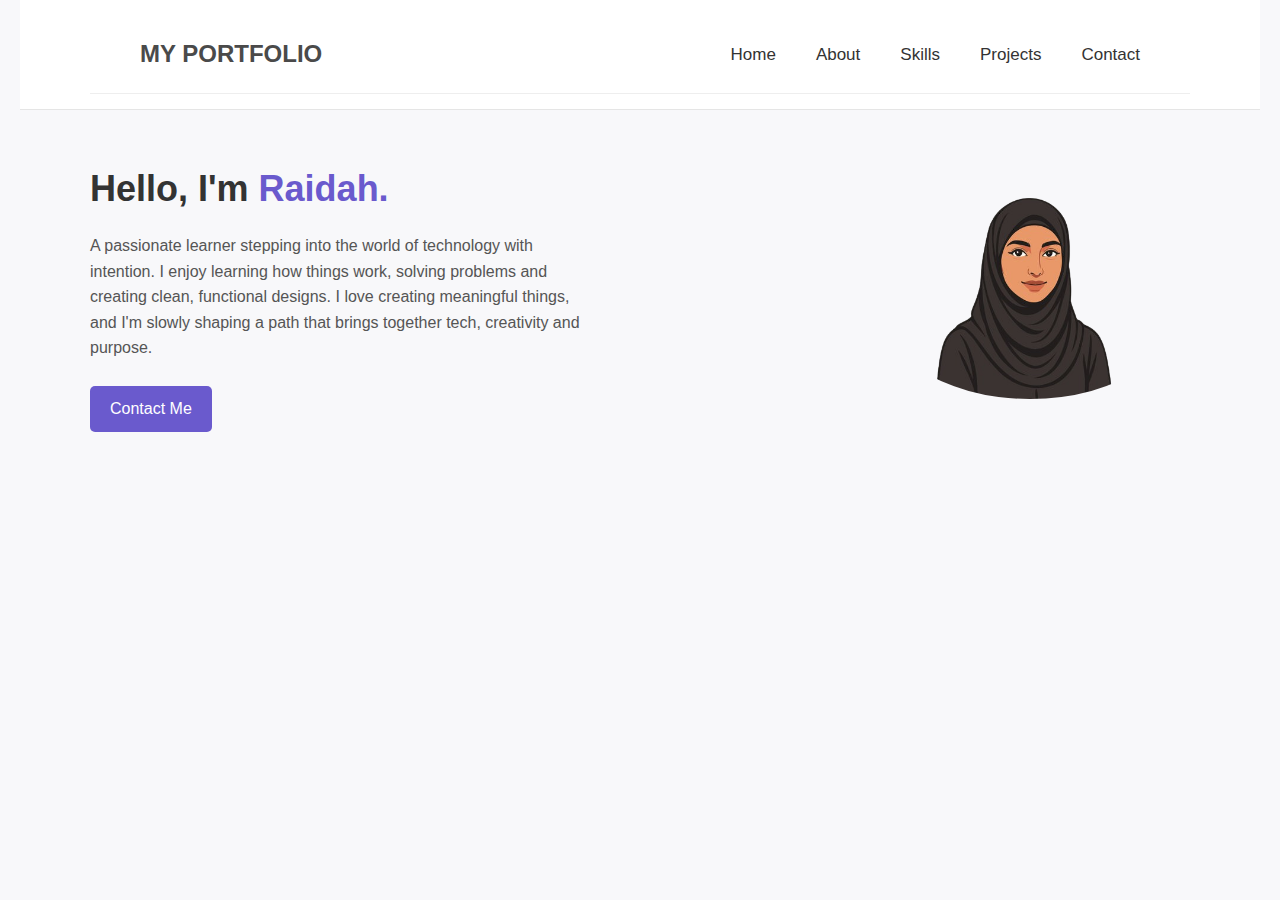
<file: index.html>
<!DOCTYPE html>
<html lang="en">
<head>
    <meta charset="UTF-8">
    <meta name="viewport" content="width=device-width, initial-scale=1.0">
    <title>RAIDAH'S PORTFOLIO</title>
    <link rel="stylesheet" href="styles/styles.css">
</head>
<body>
    <header>
        <nav class="navbar">
            <h1 class="logo">MY PORTFOLIO</h1>
            <ul class="nav-links">
                <li><a href="index.html">Home</a></li>
                <li><a href="pages/about.html">About</a></li>
                <li><a href="pages/skills.html">Skills</a></li>
                <li><a href="pages/projects.html">Projects</a></li>
                <li><a href="pages/contact.html">Contact</a></li>
            </ul>
        </nav>
    </header>
    <section class="hero">
        <div class="text-container">
            <h2>Hello, I'm <span>Raidah.</span></h2>
            <p>A passionate learner stepping into the world of technology with intention. I enjoy learning how things work, solving problems and creating clean, functional designs. I love creating meaningful things, and I'm slowly shaping a path that brings together tech, creativity and purpose.</p>
            <a href="pages/contact.html" class="btn">Contact Me</a>
        </div>
        <div class="image-container">
            <img src="images/profile-1.png" alt="profile illustration">
        </div>
    </section>

    
    <script src="scripts/script.js"></script>
    
</body>
</html>
</file>
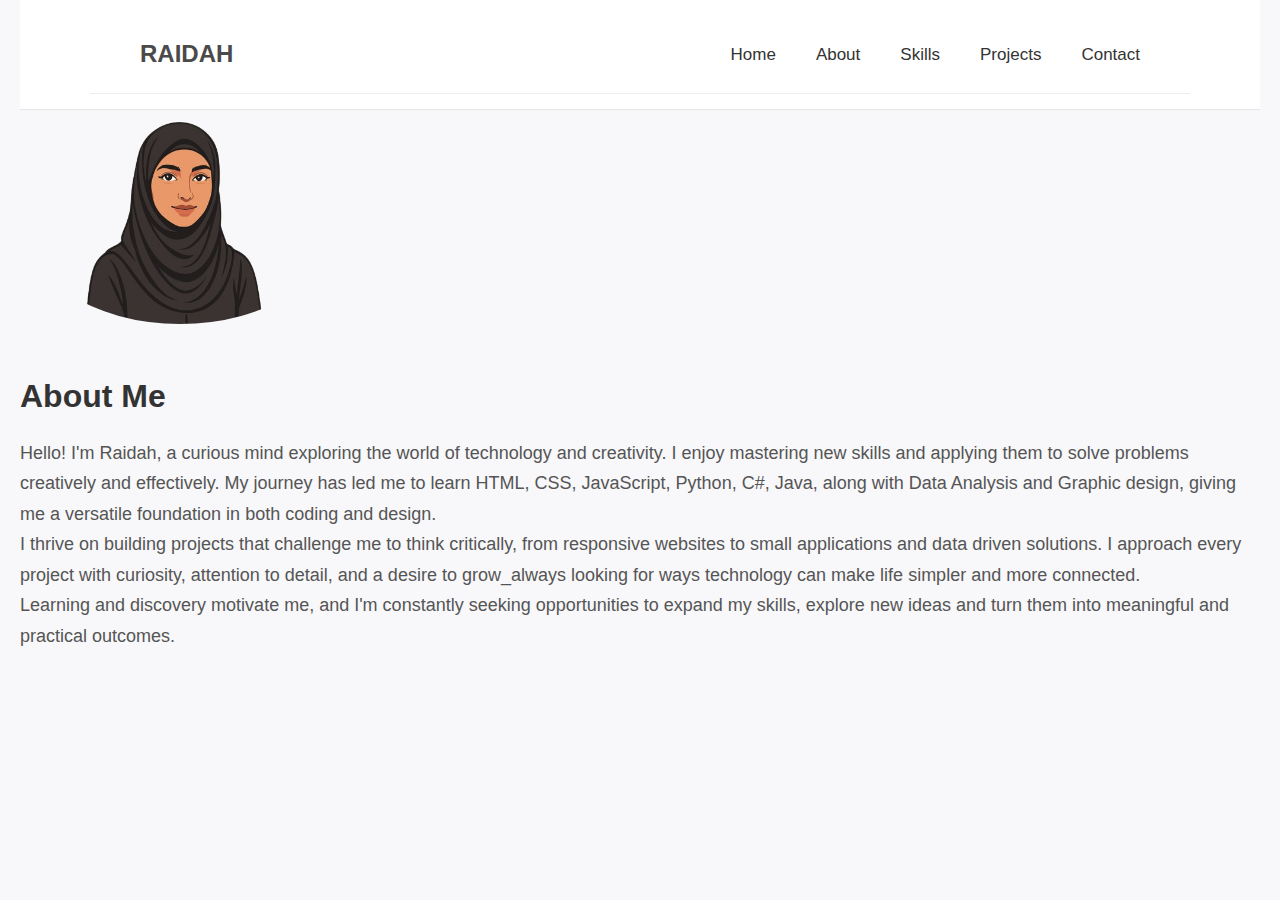
<file: pages/about.html>
<!DOCTYPE html>
<html lang="en">
<head>
    <meta charset="UTF-8">
    <meta name="viewport" content="width=device-width, initial-scale=1.0">
    <title>About me - Raidah</title>
    <link rel="stylesheet" href="../styles/styles.css">
</head>
<body>
    <header>
        <nav class="navbar">
            <h1 class="logo">RAIDAH</h1>
            <ul class="nav-links">
                <li><a href="../index.html">Home</a></li>
                <li><a href="about.html">About</a></li>
                <li><a href="skills.html">Skills</a></li>
                <li><a href="projects.html">Projects</a></li>
                <li><a href="contact.html">Contact</a></li>
            </ul>
        </nav>
    </header>
    <section class="about">
        <div class="about-container">
            <div class="about-image">
                <img src="../images/profile-1.png" alt="Profile illustration">
            </div>
            <div class="about-text">
                <h2>About Me</h2>
                <p>Hello! I'm Raidah, a curious mind exploring the world of technology and creativity. I enjoy mastering new skills and applying them to solve problems creatively and effectively. My journey has led me to learn HTML, CSS, JavaScript, Python, C#, Java, along with Data Analysis and Graphic design, giving me a versatile foundation in both coding and design. <br> I thrive on building projects that challenge me to think critically, from responsive websites to small applications and data driven solutions. I approach every project with curiosity, attention to detail, and a desire to grow_always looking for ways technology can make life simpler and more connected. <br> Learning and discovery motivate me, and I'm constantly seeking opportunities to expand my skills, explore new ideas and turn them into meaningful and practical outcomes.
                </p>
            </div>
        </div>
    </section>
    <script src="../scripts/script.js"></script> 
</body>
</html>
</file>
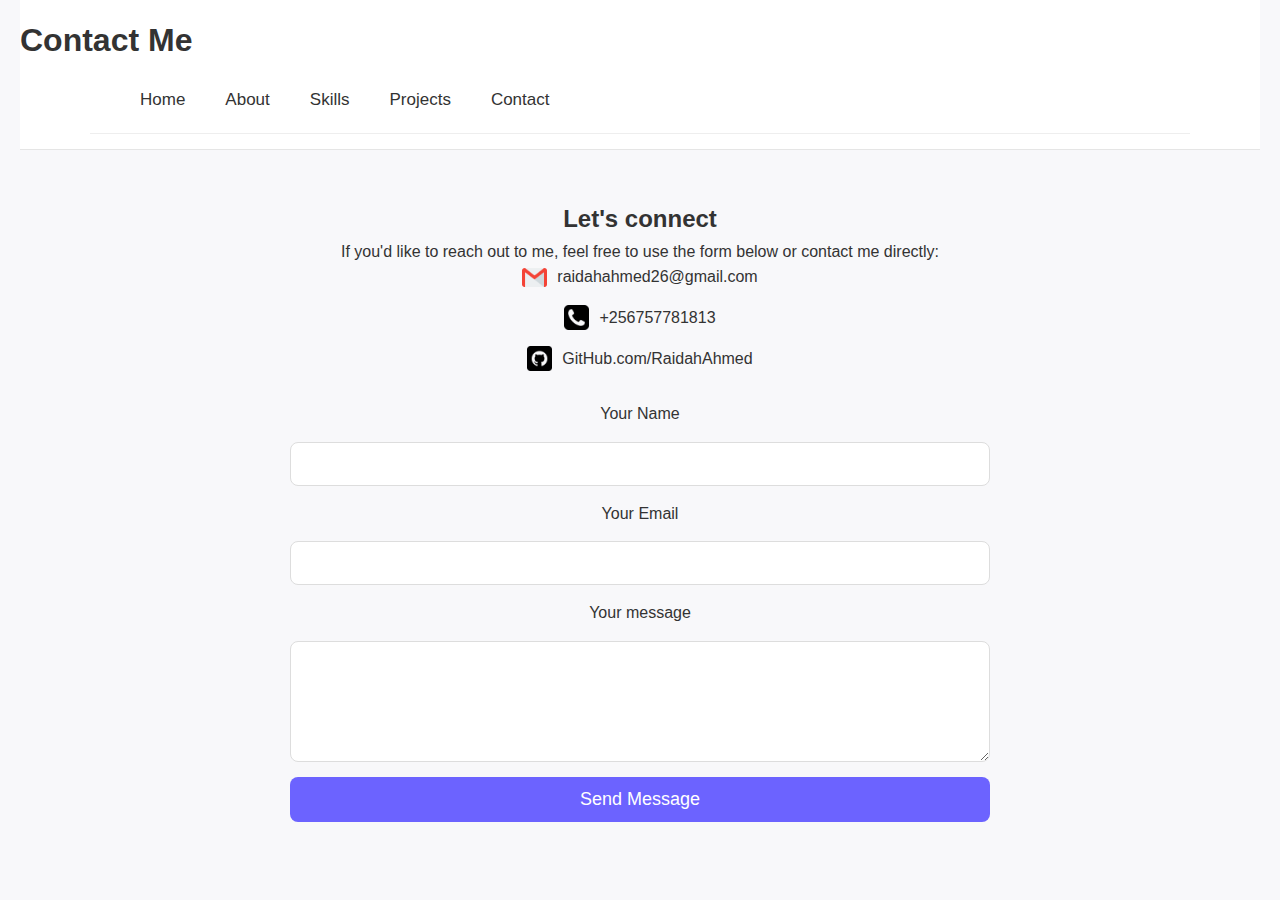
<file: pages/contact.html>
<!DOCTYPE html>
<html lang="en">
<head>
    <meta charset="UTF-8">
    <meta name="viewport" content="width=device-width, initial-scale=1.0">
    <title>Contact Me</title>
    <link rel="stylesheet" href="../styles/styles.css">
</head>
<body>
    <header>
        <h1>Contact Me</h1>
        <nav class="navbar">
            <ul class="nav-links">
                <li><a href="../index.html">Home</a></li>
                <li><a href="about.html">About</a></li>
                <li><a href="skills.html">Skills</a></li>
                <li><a href="projects.html">Projects</a></li>
                <li><a href="contact.html">Contact</a></li>
            </ul>
        </nav>
    </header>
    <section class="contact-container">
        <h2>Let's connect</h2>
        <p>If you'd like to reach out to me, feel free to use the form below or contact me directly:</p>
        <div class="contact-info">
            <a href="mailto:" class="contact-item"><img src="../images/gmail.png" alt="Email">raidahahmed26@gmail.com</a>
            <a href="tel:+" class="contact-item"><img src="../images/telephone-symbol-button.png" alt="Phone">+256757781813</a>
            <a href="https://github.com/RaidahAhmed" target="_blank" class="contact-item"> <img src="../images/github.png" alt="GitHub">GitHub.com/RaidahAhmed</a>
        </div>
        <form class="contact-form">
            <label for="name">Your Name</label>
            <input type="text" required>
            <label for="email">Your Email</label>
            <input type="email"required>
            <label for="message">Your message</label>
            <textarea rows="5" required></textarea>
            <button type="submit">Send Message</button>
        </form>
    </section>
    <script src="../scripts/script.js"></script>
</body>
</html>
</file>
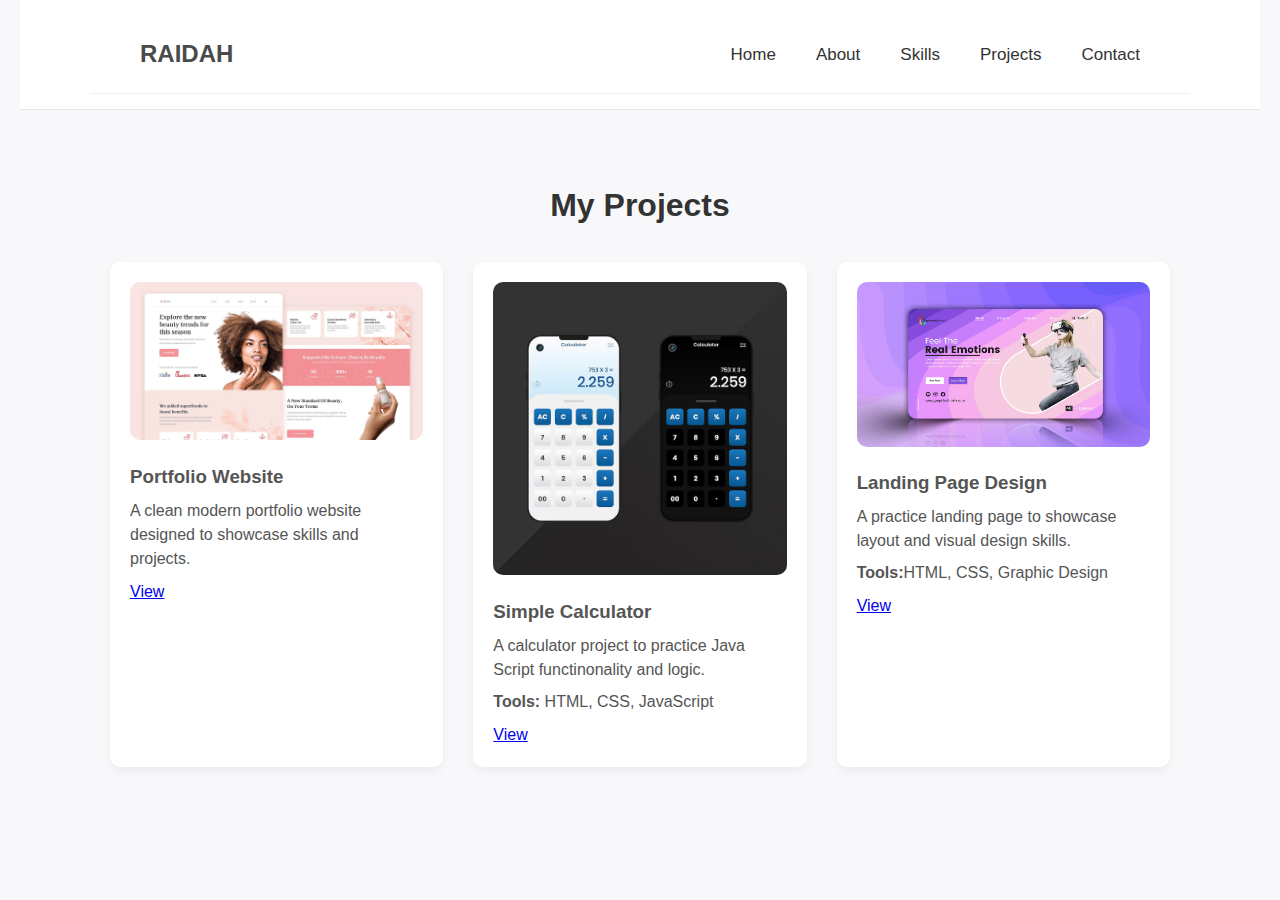
<file: pages/projects.html>
<!DOCTYPE html>
<html lang="en">
<head>
    <meta charset="UTF-8">
    <meta name="viewport" content="width=device-width, initial-scale=1.0">
    <title>Projects - Raidah</title>
    <link rel="stylesheet" href="../styles/styles.css">
</head>
<body>
    <header>
         <nav class="navbar">
            <h1 class="logo">RAIDAH</h1>
            <ul class="nav-links">
                <li><a href="../index.html">Home</a></li>
                <li><a href="about.html">About</a></li>
                <li><a href="skills.html">Skills</a></li>
                <li><a href="projects.html">Projects</a></li>
                <li><a href="contact.html">Contact</a></li>
            </ul>
        </nav> 
    </header>
    <section class="projects">
        <h2>My Projects</h2>
        <div class="projects-container">
            <div class="project-card">
                <img src="../images/project1.png" alt="Project screenshot">
                <h3>Portfolio Website</h3>
                <p>A clean modern portfolio website designed to showcase skills and projects.</p>
                <a href="#" class="project-link">View</a>
            </div>
            <div class="project-card">
                <img src="../images/project2.png" alt="Project screenshot">
                <h3>Simple Calculator</h3>
                <p>A calculator project to practice Java Script functinonality and logic.</p>
                <p><strong>Tools:</strong> HTML, CSS, JavaScript</p>
                 <a href="#" class="project-link">View</a>
            </div>
            <div class="project-card">
                <img src="../images/project3.png" alt="Project screenshot">
                <h3>Landing Page Design</h3>
                <p>A practice landing page to showcase layout and visual design skills.</p>
                <p><strong>Tools:</strong>HTML, CSS, Graphic Design</p>
                 <a href="#" class="project-link">View</a>
            </div>
        </div>
    </section>
    <script src="../scripts/script.js"></script>
</body>
</html>
</file>
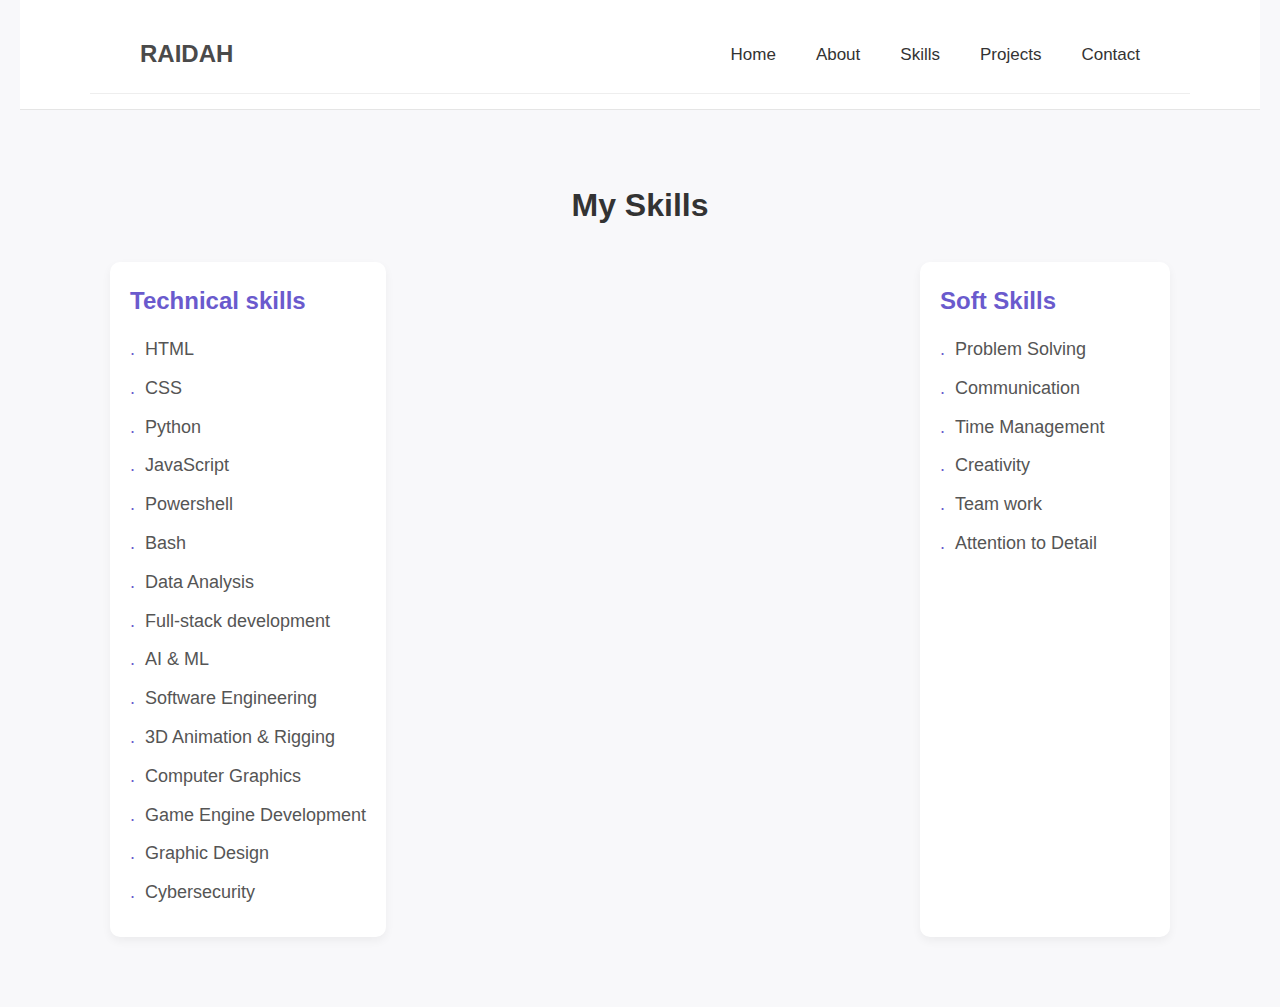
<file: pages/skills.html>
<!DOCTYPE html>
<html lang="en">
<head>
    <meta charset="UTF-8">
    <meta name="viewport" content="width=device-width, initial-scale=1.0">
    <title>Skills - Raidah</title>
    <link rel="stylesheet" href="../styles/styles.css">
</head>
<body>
    <header>
        <nav class="navbar">
            <h1 class="logo">RAIDAH</h1>
            <ul class="nav-links">
                <li><a href="../index.html">Home</a></li>
                <li><a href="about.html">About</a></li>
                <li><a href="skills.html">Skills</a></li>
                <li><a href="projects.html">Projects</a></li>
                <li><a href="contact.html">Contact</a></li>
            </ul>
        </nav> 
    </header>
    <section class="skills">
        <h2>My Skills</h2>
        <div class="skills-container">
        <div class="skill-category">
            <h3>Technical skills</h3>
            <ul>

                <li>HTML</li>
                <li>CSS</li>
                <li>Python</li>
                <li>JavaScript</li>
                <li>Powershell</li>
                <li>Bash</li>
                <li>Data Analysis</li>
                <li>Full-stack development</li>
                <li>AI & ML</li>
                <li>Software Engineering</li>
                <li>3D Animation & Rigging</li>
                <li>Computer Graphics</li>
                <li>Game Engine Development</li>
                <li>Graphic Design</li>
                <li>Cybersecurity</li>
                
            </ul>
            </div>
            <div class="skill-category">
                <h3>Soft Skills</h3>
                <ul>
                    <li>Problem Solving</li>
                    <li>Communication</li>
                    <li>Time Management</li>
                    <li>Creativity</li>
                    <li>Team work</li>
                    <li>Attention to Detail</li>
                </ul>
            </div>
        </div>
    </section>
    <script src="../scripts/script.js"></script>
</body>
</html>
</file>
<file: styles/styles.css>
*{
    margin: 0;
    padding: 0;
    box-sizing: border-box;
}
body{
    font-family: Arial, Helvetica, sans-serif;
    background-color: #f8f8fa;
    color: #333;
    line-height: 1.6;
    padding: 0 20px;
}
header{
    background: #ffffff;
    padding: 15px 0;
    border-bottom: 1px solid #e5e5e5;
}
nav{
    max-width: 1100px;
    margin: auto;
    display: flex;
    justify-content: space-between;
    align-items: center;
}
nav .logo{
    font-size: 24px;
    font-weight: bold;
    color: #4a4a4a;
}
nav ul{
    list-style: none;
    display: flex;
    gap: 20px;
}
nav ul li a: hover{
    color: #000;
}
.navbar{
    display: flex;
    justify-content: space-between;
    align-items: center;
    padding: 20px 50px;
    background-color: #ffffff;
    border-bottom: 1px solid #eee;
    position: sticky;
    top: 0;
    z-index: 100;
}
.nav-links{
    list-style: none;
    display: flex;
    gap: 40px;
}
.nav-links a{
    text-decoration: none;
    color: #333;
    font-weight: 500;
    font-size: 17px;
    transition: all 0.3s ease;
}
.nav-links a:hover{
    color: #6a5acd;
    letter-spacing: 1px;
}
.hero{
    max-width: 1100px;
    margin: 50px auto;
    display: flex;
    justify-content: space-between;
    align-items: center;
    gap: 40px;
}
.text-container h2{
    font-size: 36px;
    color: #333;
}
.text-container h2 span{ 
    color: #6a5acd;
}
.text-container p{
    margin: 15px 0;
    color: #555;
    max-width: 500px;
}
.btn{
    display: inline-block;
    padding: 10px 20px;
    background: #6a5acd;
    color: #fff;
    text-decoration: none;
    border-radius: 5px;
    margin-top: 10px;
    transition: all 0.3s ease;
}
.btn:hover{
    background: #5848c2;
    transform: translateY(-3px);
    box-shadow: 0 6px 15px rgba(0, 0, 0, 0.15);
}
.image-container img {
    width: 320px;
    border-radius: 50%;
}
.
.about{
    max-width: 1100px;
    margin: 50px auto;
    padding: 20px;
}
.about-container{
    display: flex;
    align-items: center;
    gap: 40px;
    flex-wrap: wrap;
}
.about-image img{
    width: 320px;
    border-radius: 50%;
}
.about-text p{
    font-size: 18px;
    color: #555;
    line-height: 1.7;
}
.about-text h2{
    font-size: 32px;
    color: #333;
    margin-bottom: 15px;
}
.skills{
    max-width: 1100px;
    margin: 50px auto;
    padding: 20px;
}
.skills h2{
    font-size: 32px;
    color: #333;
    margin-bottom: 30px;
    text-align: center;
}
.skills-container{
    display: flex;
    justify-content: space-between;
    gap: 40px;
    flex-wrap: wrap;
}
.skill-category{
    flex-wrap: 1;
    min-width: 250px;
    background: #fff;
    padding: 20px;
    border-radius: 10px;
    box-shadow: 0 4px 10px rgba(0, 0, 0, 0.05);
}
.skill-category h3{
    font-size: 24px;
    color: #6a5acd;
    margin-bottom: 15px;
}
.skill-category ul {
    list-style: none;
    padding-left: 0;
}
.skill-category ul li{
    font-size: 18px;
    color: #555;
    margin-bottom: 10px;
    position: relative;
    padding-left: 15px;
}
.skill-category ul li::before{
    content: ".";
    color: #6a5acd;
    position: absolute;
    left: 0;
}
.projects{
    max-width: 1100px;
    margin: 50px auto;
    padding: 20px;
}
.projects h2{
    font-size: 32px;
    color: #333;
    margin-bottom: 30px;
    text-align: center;
}
.projects-container{
    display: flex;
    flex-wrap: wrap;
    gap: 30px;
    justify-content: space-between;
}
.project-card{
    background: #fff;
    flex: 1 1 300px;
    border-radius: 10px;
    box-shadow: 0 4px 10px rgba(0, 0, 0, 0.05);
    padding: 20px;
    transition: transform 0.3s ease, box-shadow 0.3s ease;
}
.project-card img{
    width: 100%;
    border-radius: 10px;
    margin-bottom: 15px;
}
.project-card h3{
    color: #555;
    margin-bottom: 8px;
    line-height: 1.5;
}
.project-card p{
    color: #555;
    margin-bottom: 8px;
    line-height: 1.5;
}
.project-card:hover{
    transform: translateY(-5px);
    box-shadow: 0 8px 20px rgba(0, 0, 0, 0.1);
}
.contact-container{
    padding: 50px;
    max-width: 800px;
    margin: auto;
    text-align: center;
}
.contact-form{
    display: flex;
    flex-direction: column;
    gap: 15px;
    margin-top: 30px;
}
.contact-form input,.contact-form textarea{
    padding: 12px;
    border: 1px solid #ddd;
    border-radius: 8px;
    font-size: 16px;
}
.contact-form button{
    background: #6C63FF;
    color: white;
    padding: 12px;
    border-radius: 8px;
    cursor: pointer;
    border: none;
    font-size: 18px;
    transition: 0.3s ease;
}
.contact-form button:hover{
    background: #5348d7;
}
.contact-info{
    display: flex;
    flex-direction: column;
    align-items: center;
    gap: 15px;
    margin-bottom: 30px;
}
.contact-item{
    display: flex;
    align-items: center;
    gap: 10px;
    font-size: 16px;
    color: #333;
    text-decoration: none;
    transition: color 0.3s ease, transform 0.3s ease;
}
.contact-item:hover{
    color: #6a5acd;
    transform: translateY(-2px);
}
.contact-item img{
    width: 25px;
}
.contact-info img:hover{
    transform: scale(1.2);
}
</file>
